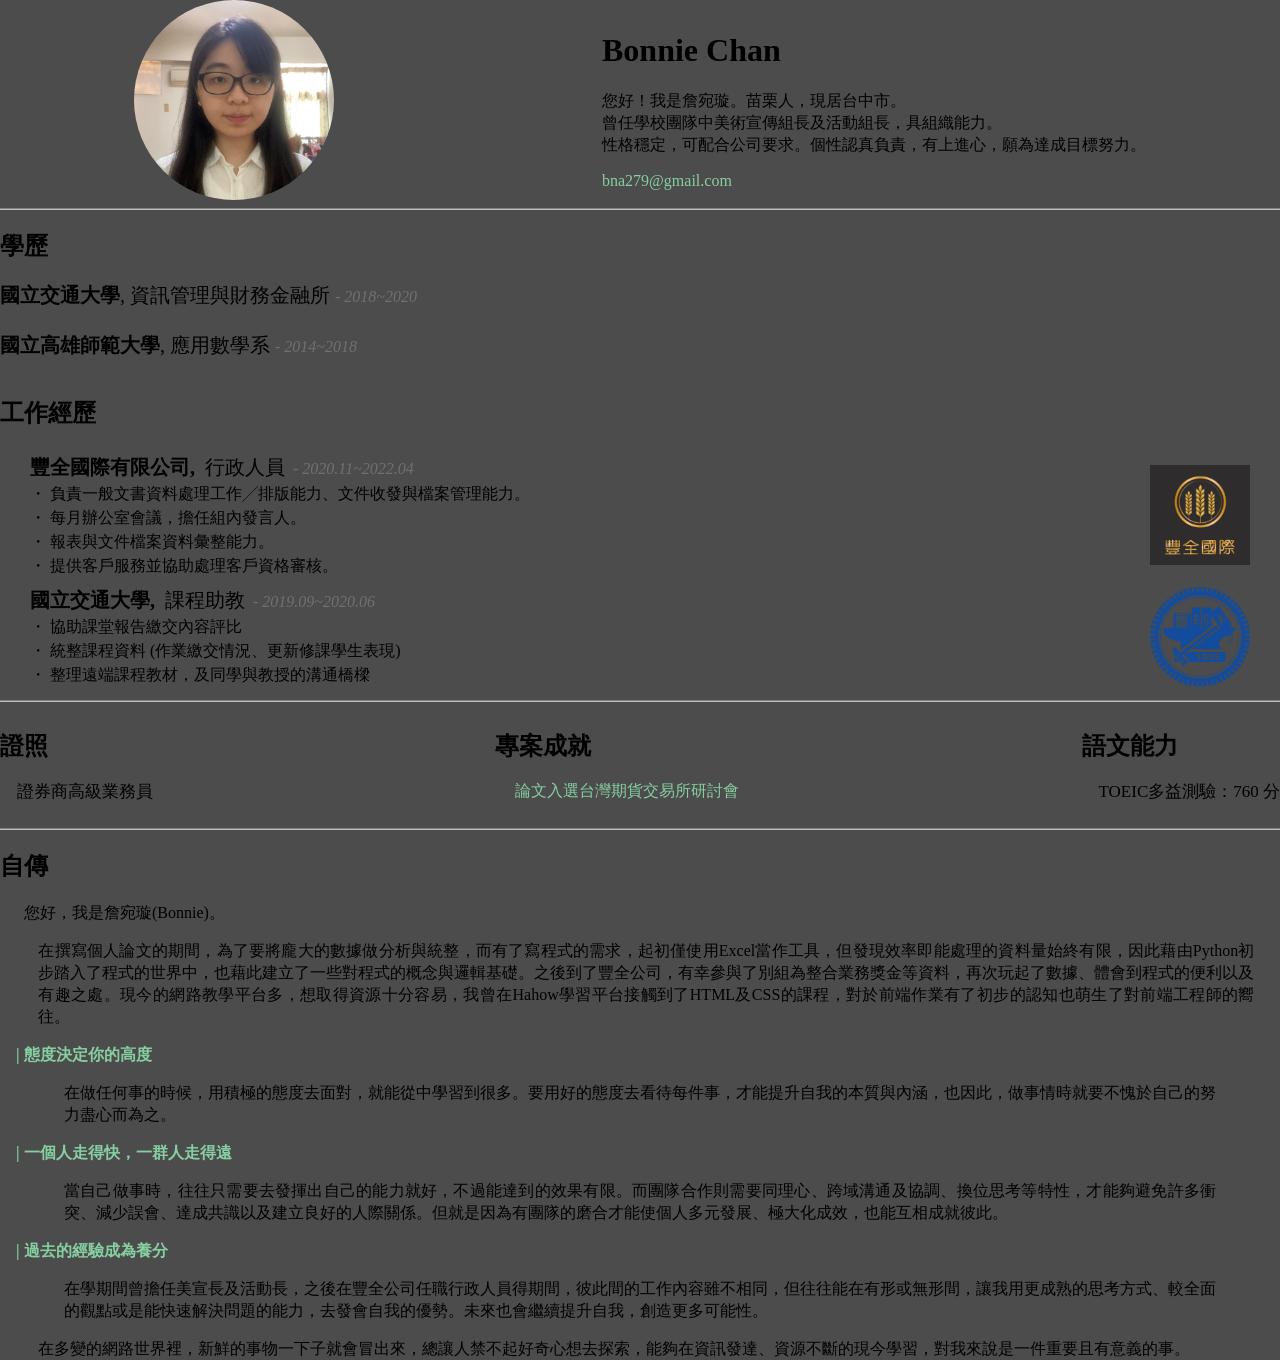
<file: first-page/index.html>
<!DOCTYPE html>
<html lang="zh-Hans-TW">
<head>
	<meta charset="UTF-8">
	<meta name="viewport" content="width=device-width, initial-scale=1.0">
	<title>WanHsuan_Chan</title>
	<link rel="stylesheet" href="index.css">
</head>
<body class="container">
	<div class="main0">
		<!-- 頭像 -->
		<img src=".\image\photo.jpg" alt="Candy "hight="200px" width="200px" style="border-radius: 50%;">

		<!-- 簡歷 -->
		<div>
			<h1> Bonnie Chan</h1>
			<p> 您好！我是詹宛璇。苗栗人，現居台中市。<br>曾任學校團隊中美術宣傳組長及活動組長，具組織能力。<br>性格穩定，可配合公司要求。個性認真負責，有上進心，願為達成目標努力。</li>
			</p>
			<a class = "hy" href="mailto:bna279@gmail.com">bna279@gmail.com</a>
			<br>	
		</div>
	</div>

	<hr style = "background-color: gray;height: 2px;opacity: 0.7;">
	
	<!-- 學歷 -->
	<div>
		<h2>學歷</h2>
		<ul class="ind">
			<li><b>國立交通大學</b>, 資訊管理與財務金融所 <span class="sub"><i>- 2018~2020</i></span></li>
			<br>
			<li><b>國立高雄師範大學</b>, 應用數學系 <span class="sub"><i>- 2014~2018</i></span></li>
		</ul>
		<br>
	</div>
	
	<!-- 工作經歷 -->
	<div>
		<h2>工作經歷</h2>
		<div class="main">
			<ul class="ind">
				<li><b>豐全國際有限公司,</b> &nbsp;行政人員<span class="sub"><i> &nbsp;- 2020.11~2022.04</i></span><br>
				<span style="font-size:16px">
				・ 負責一般文書資料處理工作╱排版能力、文件收發與檔案管理能力。<br>
				・ 每月辦公室會議，擔任組內發言人。<br>
				・ 報表與文件檔案資料彙整能力。<br>
				・ 提供客戶服務並協助處理客戶資格審核。
				</span></li>
			</ul>
			<img src=".\image\豐全logo.png" height="100px" title="豐全國際有限公司">
		</div>
		<div class="main">
			<ul class="ind">
				<li><b>國立交通大學,</b> &nbsp;課程助教<span class="sub"><i> &nbsp;- 2019.09~2020.06</i></span><br>
				<span style="font-size:16px">
				・ 協助課堂報告繳交內容評比<br>
				・ 統整課程資料 (作業繳交情況、更新修課學生表現)<br>
				・ 整理遠端課程教材，及同學與教授的溝通橋樑
				</span></li>
			</ul>
			<img src=".\image\NCTUlogo.png" height="100px" title="國立交通大學">
		</div>

	</div>

	<hr style = "background-color: gray;height: 2px;opacity: 0.7;">

	<div class="main1">
		<div>
			<h2>證照</h2>
			<p style="font-size: 17px"> &nbsp;&nbsp;&nbsp;&nbsp;證券商高級業務員</p>
		</div>
		<div>
			<h2>專案成就</h2>
			&nbsp;&nbsp;&nbsp;&nbsp;&nbsp;<a href="https://ctee.com.tw/news/futures/393679.html" target="_block" class="hy">論文入選台灣期貨交易所研討會</a>
		</div>
		<div>
			<h2>語文能力</h2>
			<p style="font-size: 17px"> &nbsp;&nbsp;&nbsp;&nbsp;TOEIC多益測驗：760 分</p>
		</div>
	</div>

	<hr style = "background-color: gray;height: 2px;opacity: 0.7;">
	
	<!-- 自傳 -->
	<h2>自傳</h2>
	<p>&ensp;&ensp;&ensp;您好，我是詹宛璇(Bonnie)。</p>
	<p style="text-align: justify; width: 95%; position: relative;left: 3%;">在撰寫個人論文的期間，為了要將龐大的數據做分析與統整，而有了寫程式的需求，起初僅使用Excel當作工具，但發現效率即能處理的資料量始終有限，因此藉由Python初步踏入了程式的世界中，也藉此建立了一些對程式的概念與邏輯基礎。之後到了豐全公司，有幸參與了別組為整合業務獎金等資料，再次玩起了數據、體會到程式的便利以及有趣之處。現今的網路教學平台多，想取得資源十分容易，我曾在Hahow學習平台接觸到了HTML及CSS的課程，對於前端作業有了初步的認知也萌生了對前端工程師的嚮往。</p>
	<div>
		<p>&ensp;&ensp;<span style="color:#86cfa1;"><b>| 態度決定你的高度</b></span></p>
		<p class="tp">在做任何事的時候，用積極的態度去面對，就能從中學習到很多。要用好的態度去看待每件事，才能提升自我的本質與內涵，也因此，做事情時就要不愧於自己的努力盡心而為之。</p>

		<p>&ensp;&ensp;<span style="color:#86cfa1;"><b>| 一個人走得快，一群人走得遠</b></span></p>
		<p class="tp">當自己做事時，往往只需要去發揮出自己的能力就好，不過能達到的效果有限。而團隊合作則需要同理心、跨域溝通及協調、換位思考等特性，才能夠避免許多衝突、減少誤會、達成共識以及建立良好的人際關係。但就是因為有團隊的磨合才能使個人多元發展、極大化成效，也能互相成就彼此。</p>

		<p>&ensp;&ensp;<span style="color:#86cfa1;"><b>| 過去的經驗成為養分</b></span></p>
		<p class="tp">在學期間曾擔任美宣長及活動長，之後在豐全公司任職行政人員得期間，彼此間的工作內容雖不相同，但往往能在有形或無形間，讓我用更成熟的思考方式、較全面的觀點或是能快速解決問題的能力，去發會自我的優勢。未來也會繼續提升自我，創造更多可能性。</p>
	</div>
	<p style="text-align: justify; width: 95%; position: relative;left: 3%;">在多變的網路世界裡，新鮮的事物一下子就會冒出來，總讓人禁不起好奇心想去探索，能夠在資訊發達、資源不斷的現今學習，對我來說是一件重要且有意義的事。</p>



</body>
</html>
</file>
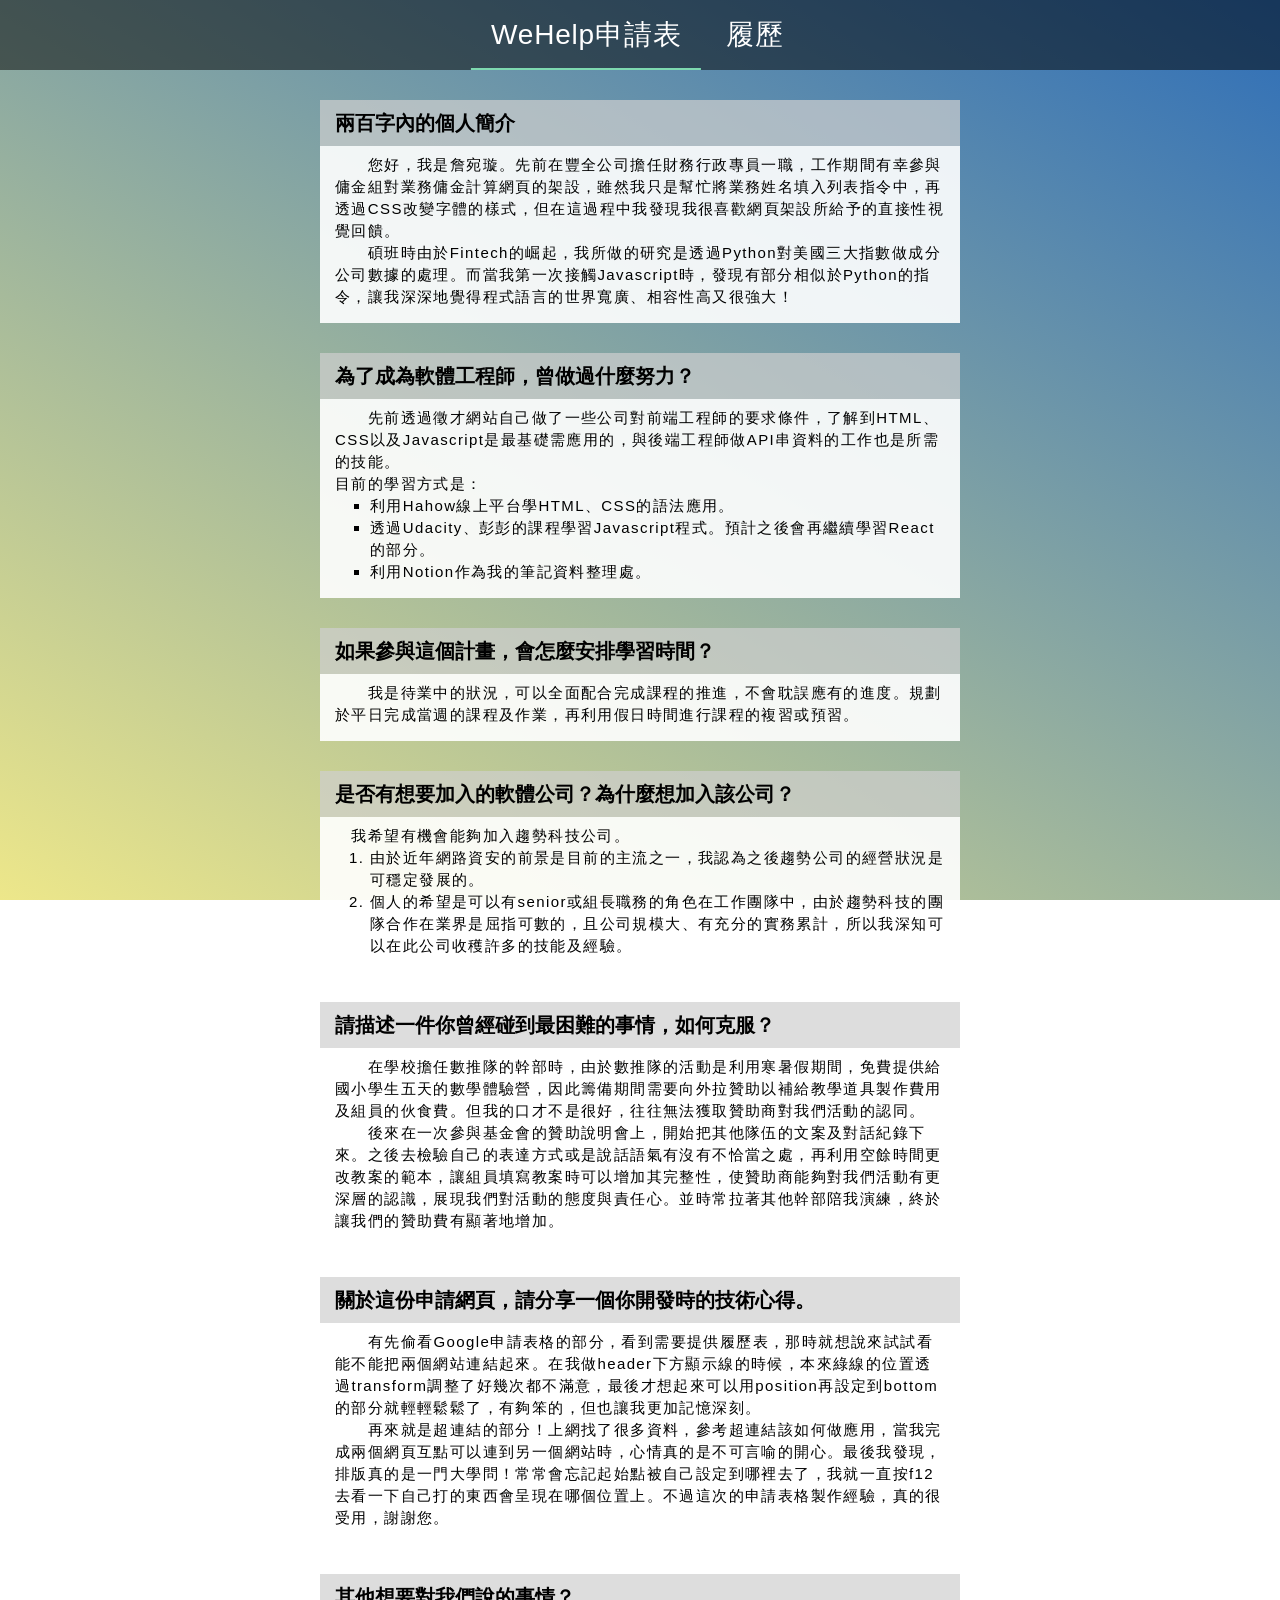
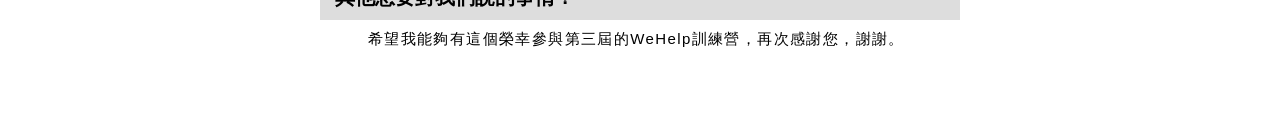
<file: first-page/application.html>
<!DOCTYPE html>
<html lang="zh-Hans-TW">
<head>
	<meta charset="UTF-8">
	<meta name="viewport" content="width=device-width, initial-scale=1.0">
	<title>WeHelp申請書</title>

	<link rel="stylesheet" href="style.css">
</head>
<body>
	<div class="wrapper">
		<div class="mainBGC"></div>

	<!-- START HEADER -->
		<div class="container">
			<ul class="header">
				<li><a href="application.html" class="current">WeHelp申請表</a></li>
				<li><a href="resume.html">履歷</a></li>
			</ul>
		</div>

	<!-- END HEADER -->

	<!-- START CONTENT -->
		<div class="main">
			<div class="element">
				<p class="question">兩百字內的個人簡介</p>
			</div>
			<div class="content">
				<p class="word">&emsp;&emsp;您好，我是詹宛璇。先前在豐全公司擔任財務行政專員一職，工作期間有幸參與傭金組對業務傭金計算網頁的架設，雖然我只是幫忙將業務姓名填入列表指令中，再透過CSS改變字體的樣式，但在這過程中我發現我很喜歡網頁架設所給予的直接性視覺回饋。<br>&emsp;&emsp;碩班時由於Fintech的崛起，我所做的研究是透過Python對美國三大指數做成分公司數據的處理。而當我第一次接觸Javascript時，發現有部分相似於Python的指令，讓我深深地覺得程式語言的世界寬廣、相容性高又很強大！</p>
			</div>

			<div class="element">
				<p class="question">為了成為軟體工程師，曾做過什麼努力？</p>
			</div>
			<div class="content">
				<p style="padding-bottom: 0" class="word">&emsp;&emsp;先前透過徵才網站自己做了一些公司對前端工程師的要求條件，了解到HTML、CSS以及Javascript是最基礎需應用的，與後端工程師做API串資料的工作也是所需的技能。</p>
				<ul style="padding-top: 0;list-style-type: square;" class="word">目前的學習方式是：
					<li>利用Hahow線上平台學HTML、CSS的語法應用。</li>
					<li>透過Udacity、彭彭的課程學習Javascript程式。預計之後會再繼續學習React的部分。</li>
					<li>利用Notion作為我的筆記資料整理處。</li>
				</ul>
			</div>

			<div class="element">
				<p class="question">如果參與這個計畫，會怎麼安排學習時間？</p>
			</div>
			<div class="content">
				<p class="word">&emsp;&emsp;我是待業中的狀況，可以全面配合完成課程的推進，不會耽誤應有的進度。規劃於平日完成當週的課程及作業，再利用假日時間進行課程的複習或預習。</p>
			</div>

			<div class="element">
				<p class="question">是否有想要加入的軟體公司？為什麼想加入該公司？</p>
			</div>
			<div class="content">
				<ol class="word">&emsp;我希望有機會能夠加入趨勢科技公司。
					<li>由於近年網路資安的前景是目前的主流之一，我認為之後趨勢公司的經營狀況是可穩定發展的。</li>
					<li>個人的希望是可以有senior或組長職務的角色在工作團隊中，由於趨勢科技的團隊合作在業界是屈指可數的，且公司規模大、有充分的實務累計，所以我深知可以在此公司收穫許多的技能及經驗。</li>
				</ol>
			</div>

			<div class="element">
				<p class="question">請描述一件你曾經碰到最困難的事情，如何克服？</p>
			</div>
			<div class="content">
				<p class="word">&emsp;&emsp;在學校擔任數推隊的幹部時，由於數推隊的活動是利用寒暑假期間，免費提供給國小學生五天的數學體驗營，因此籌備期間需要向外拉贊助以補給教學道具製作費用及組員的伙食費。但我的口才不是很好，往往無法獲取贊助商對我們活動的認同。<br>&emsp;&emsp;後來在一次參與基金會的贊助說明會上，開始把其他隊伍的文案及對話紀錄下來。之後去檢驗自己的表達方式或是說話語氣有沒有不恰當之處，再利用空餘時間更改教案的範本，讓組員填寫教案時可以增加其完整性，使贊助商能夠對我們活動有更深層的認識，展現我們對活動的態度與責任心。並時常拉著其他幹部陪我演練，終於讓我們的贊助費有顯著地增加。</p>
			</div>

			<div class="element">
				<p class="question">關於這份申請網頁，請分享一個你開發時的技術心得。</p>
			</div>
			<div class="content">
				<p class="word">&emsp;&emsp;有先偷看Google申請表格的部分，看到需要提供履歷表，那時就想說來試試看能不能把兩個網站連結起來。在我做header下方顯示線的時候，本來綠線的位置透過transform調整了好幾次都不滿意，最後才想起來可以用position再設定到bottom的部分就輕輕鬆鬆了，有夠笨的，但也讓我更加記憶深刻。<br>&emsp;&emsp;再來就是超連結的部分！上網找了很多資料，參考超連結該如何做應用，當我完成兩個網頁互點可以連到另一個網站時，心情真的是不可言喻的開心。最後我發現，排版真的是一門大學問！常常會忘記起始點被自己設定到哪裡去了，我就一直按f12去看一下自己打的東西會呈現在哪個位置上。不過這次的申請表格製作經驗，真的很受用，謝謝您。</p>
			</div>

			<div class="element">
				<p class="question">其他想要對我們說的事情？</p>
			</div>
			<div class="content">
				<p class="word" style="margin-bottom: 50px">&emsp;&emsp;希望我能夠有這個榮幸參與第三屆的WeHelp訓練營，再次感謝您，謝謝。</p>
			</div>
		</div>
	<!-- END CONTENT -->
	</div>
</body>
</html>
</file>
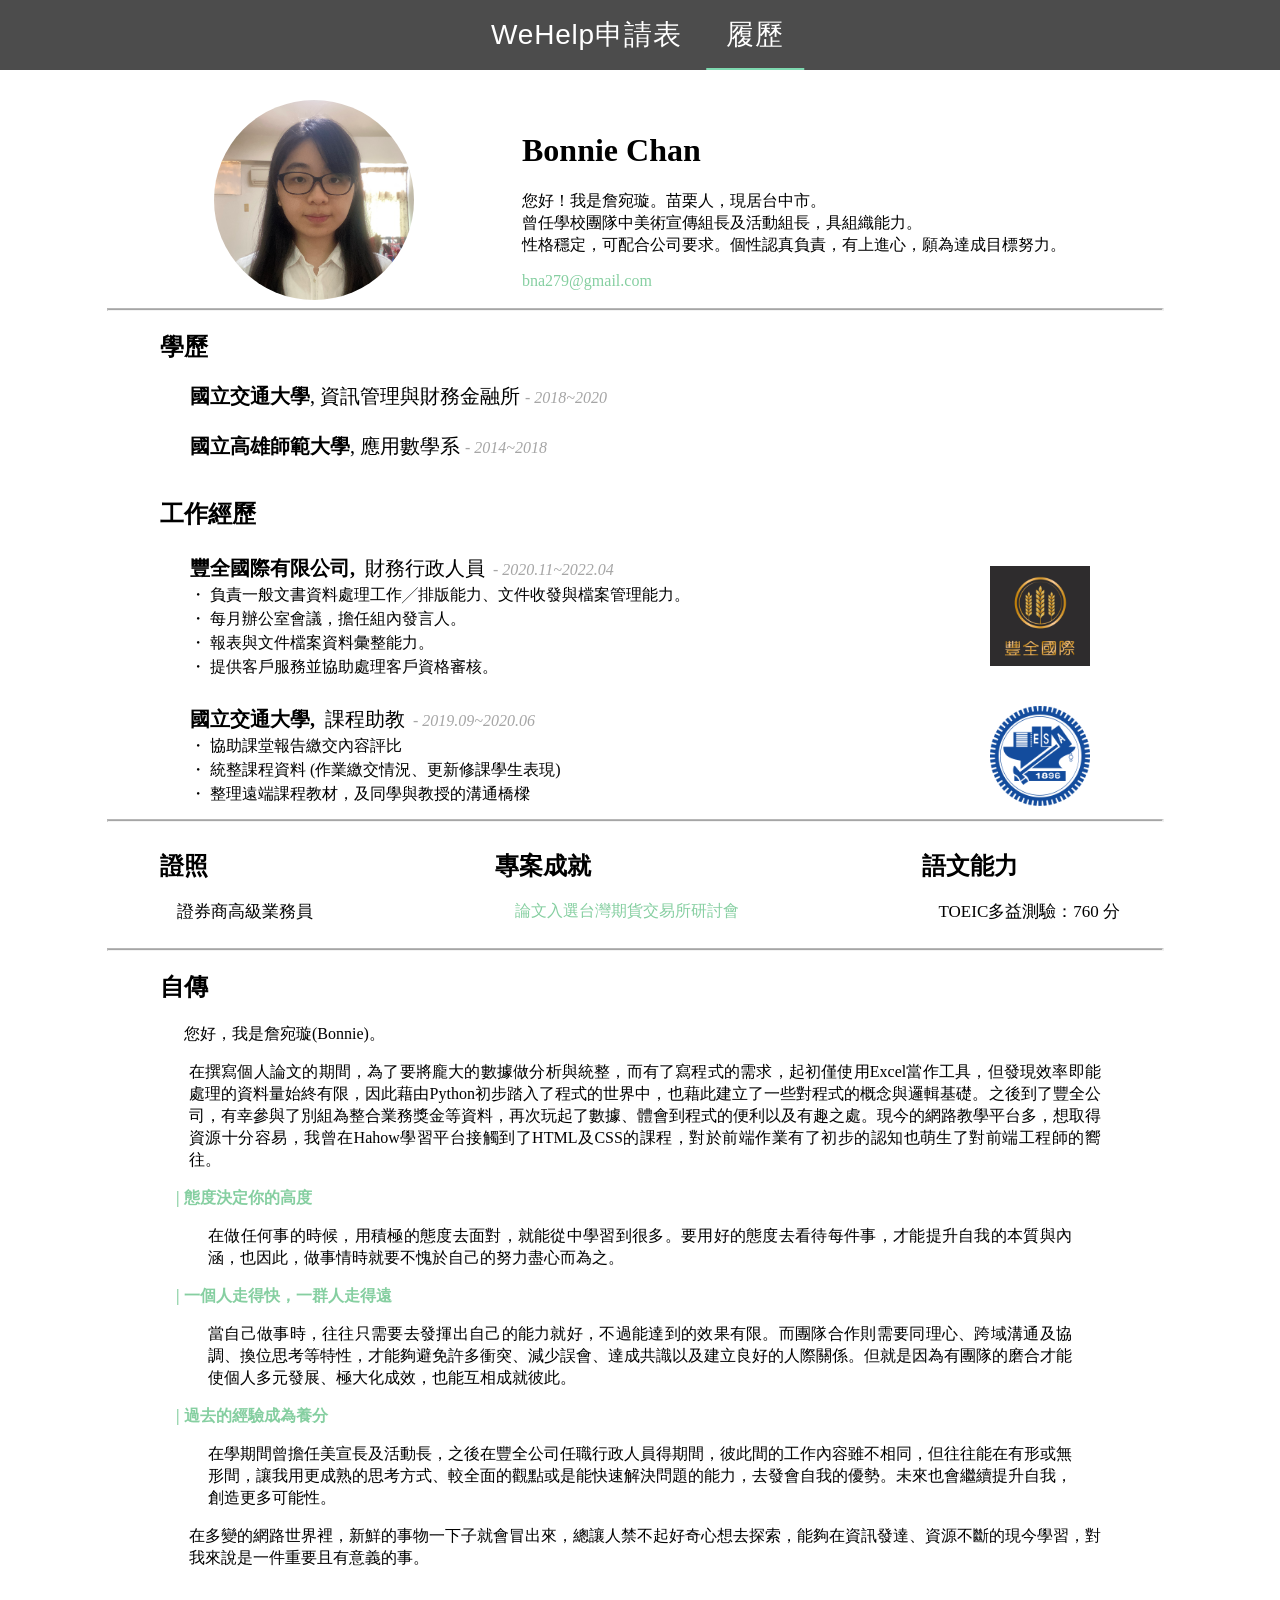
<file: first-page/resume.html>
<!DOCTYPE html>
<html lang="zh-Hans-TW">
<head>
	<meta charset="UTF-8">
	<meta name="viewport" content="width=device-width, initial-scale=1.0">
	<title>WanHsuan_Chan</title>
	<link rel="stylesheet" href="index.css">
</head>
<body>
	<!-- 表頭 -->
	<div class="container">
		<ul class="header">
			<li><a href="application.html">WeHelp申請表</a></li>
			<li><a href="resume.html" class="current">履歷</a></li>
		</ul>
	</div>

	<div class="wrapper">
		<div class="main0">
			<!-- 頭像 -->
			<img src=".\image\photo.jpg" alt="Candy "hight="200px" width="200px" style="border-radius: 50%;">

			<!-- 簡歷 -->
			<div>
				<h1>Bonnie Chan</h1>
				<p>您好！我是詹宛璇。苗栗人，現居台中市。<br>曾任學校團隊中美術宣傳組長及活動組長，具組織能力。<br>性格穩定，可配合公司要求。個性認真負責，有上進心，願為達成目標努力。</li>
				</p>
				<a class = "hy" href="mailto:bna279@gmail.com">bna279@gmail.com</a>
				<br>	
			</div>
		</div>

		<hr>
		
		<!-- 學歷 -->
		<div>
			<h2>學歷</h2>
			<ul class="ind">
				<li style="padding-left: 30px;"><b>國立交通大學</b>, 資訊管理與財務金融所 <span class="sub"><i>- 2018~2020</i></span></li>
				<br>
				<li style="padding-left: 30px;"><b>國立高雄師範大學</b>, 應用數學系 <span class="sub"><i>- 2014~2018</i></span></li>
			</ul>
			<br>
		</div>
		
		<!-- 工作經歷 -->
		<div>
			<h2>工作經歷</h2>
			<div class="main">
				<ul class="ind">
					<li><b>豐全國際有限公司,</b> &nbsp;財務行政人員<span class="sub"><i> &nbsp;- 2020.11~2022.04</i></span><br>
					<span style="font-size:16px">
					・ 負責一般文書資料處理工作╱排版能力、文件收發與檔案管理能力。<br>
					・ 每月辦公室會議，擔任組內發言人。<br>
					・ 報表與文件檔案資料彙整能力。<br>
					・ 提供客戶服務並協助處理客戶資格審核。
					</span></li>
				</ul>
				<img src=".\image\豐全logo.png" height="100px" title="豐全國際有限公司">
			</div>
			<br>
			<div class="main">
				<ul class="ind">
					<li><b>國立交通大學,</b> &nbsp;課程助教<span class="sub"><i> &nbsp;- 2019.09~2020.06</i></span><br>
					<span style="font-size:16px">
					・ 協助課堂報告繳交內容評比<br>
					・ 統整課程資料 (作業繳交情況、更新修課學生表現)<br>
					・ 整理遠端課程教材，及同學與教授的溝通橋樑
					</span></li>
				</ul>
				<img src=".\image\NCTUlogo.png" height="100px" title="國立交通大學">
			</div>

		</div>

		<hr>

		<div class="main1">
			<div>
				<h2>證照</h2>
				<p style="font-size: 17px"> &nbsp;&nbsp;&nbsp;&nbsp;證券商高級業務員</p>
			</div>
			<div>
				<h2>專案成就</h2>
				&nbsp;&nbsp;&nbsp;&nbsp;&nbsp;<a href="https://ctee.com.tw/news/futures/393679.html" target="_block" class="hy">論文入選台灣期貨交易所研討會</a>
			</div>
			<div>
				<h2>語文能力</h2>
				<p style="font-size: 17px"> &nbsp;&nbsp;&nbsp;&nbsp;TOEIC多益測驗：760 分</p>
			</div>
		</div>

		<hr>
		
		<!-- 自傳 -->
		<h2>自傳</h2>
		<p>&ensp;&ensp;&ensp;您好，我是詹宛璇(Bonnie)。</p>
		<p style="text-align: justify; width: 95%; position: relative;left: 3%;">在撰寫個人論文的期間，為了要將龐大的數據做分析與統整，而有了寫程式的需求，起初僅使用Excel當作工具，但發現效率即能處理的資料量始終有限，因此藉由Python初步踏入了程式的世界中，也藉此建立了一些對程式的概念與邏輯基礎。之後到了豐全公司，有幸參與了別組為整合業務獎金等資料，再次玩起了數據、體會到程式的便利以及有趣之處。現今的網路教學平台多，想取得資源十分容易，我曾在Hahow學習平台接觸到了HTML及CSS的課程，對於前端作業有了初步的認知也萌生了對前端工程師的嚮往。</p>
		<div>
			<p>&ensp;&ensp;<span style="color:#86cfa1;"><b>| 態度決定你的高度</b></span></p>
			<p class="tp">在做任何事的時候，用積極的態度去面對，就能從中學習到很多。要用好的態度去看待每件事，才能提升自我的本質與內涵，也因此，做事情時就要不愧於自己的努力盡心而為之。</p>

			<p>&ensp;&ensp;<span style="color:#86cfa1;"><b>| 一個人走得快，一群人走得遠</b></span></p>
			<p class="tp">當自己做事時，往往只需要去發揮出自己的能力就好，不過能達到的效果有限。而團隊合作則需要同理心、跨域溝通及協調、換位思考等特性，才能夠避免許多衝突、減少誤會、達成共識以及建立良好的人際關係。但就是因為有團隊的磨合才能使個人多元發展、極大化成效，也能互相成就彼此。</p>

			<p>&ensp;&ensp;<span style="color:#86cfa1;"><b>| 過去的經驗成為養分</b></span></p>
			<p class="tp">在學期間曾擔任美宣長及活動長，之後在豐全公司任職行政人員得期間，彼此間的工作內容雖不相同，但往往能在有形或無形間，讓我用更成熟的思考方式、較全面的觀點或是能快速解決問題的能力，去發會自我的優勢。未來也會繼續提升自我，創造更多可能性。</p>
		</div>
		<p style="text-align: justify; width: 95%; position: relative;left: 3%;">在多變的網路世界裡，新鮮的事物一下子就會冒出來，總讓人禁不起好奇心想去探索，能夠在資訊發達、資源不斷的現今學習，對我來說是一件重要且有意義的事。</p>
	</div>


</body>
</html>
</file>
<file: first-page/index.css>
*{
	position: relative;
	box-sizing: border-box;
}
body{
	padding: 0;
	margin: 0;
	height: 100%;
	width: 100%;
}
a{
	text-decoration: none;
	color: #fff;
}
ul{
	list-style: none;
	margin: 0;
	padding: 0;
}
p{
	line-height: 22px;
}
hr{
	background-color: gray;
	height: 3px;
	width: 110%;
	opacity: 0.7;

	transform: translate(-5%);
}
/*表頭設計*/
.container{
	width: 100%;
	height: 70px;
	background-color: rgba(0,0,0,0.7);
}
.header{
	display: flex;
	font-family: Arial;
	font-size: 28px;

	position: absolute;
	top: 50%;
	left: 50%;
	transform: translate(-50%,-50%);
}
.header >li >a{
	display: block;
	line-height: 22px;
	padding: 24px 20px;
	margin-right: 5px;
	letter-spacing: 0.8px;
}
.header > li > a:after{
	content: "";
	position: absolute;
	width: 0%;
	height: 2.5px;
	background-color: #7ed9b0;
	bottom: 0;
	left: 50%;
	transform: translateX(-50%);

	transition: all 0.2s;
}
.header > li:hover > a:after{
	width: 100%;
}
/* 定位 */
.header > li > a.current:after{width: 100%;}

.wrapper {
    width: 75%;
    margin: 50px auto;
    margin-top: 30px;
}
/*圖片、文字排版*/
.main {
    display: flex;
    justify-content: space-between;
    align-items: center;
    padding: 5px 30px;
}
.main0{
	display: flex;
    justify-content: space-around;
    align-items: center;
}
.main1 {
	display: flex;
	justify-content: space-between;
	align-items: flex-start;
}


/*超連結之變化*/
.hy{
	text-decoration: none;
	color: #86cfa1;
}
/*超連結轉場效果*/
.hy:hover{
	color: #609c74;
	text-decoration: underline;
}


/*字體*/
.ind{
	font-size: 20px;
	font-family: 微軟正黑體;
}

/*橫軸-直線*/
.sub{
	color: gray;
	font-size: 16px;
	font-family: cursive;
	opacity: 0.7;	/*透明度*/
}

/*自傳小框框*/
.tp{
	text-align:justify;
	width: 90%;
	position: relative;
	left: 5%;
	font-family: 微軟正黑體;
}
</file>
<file: first-page/style.css>
*{
	position: relative;
	box-sizing: border-box;
}
body{
	padding: 0;
	margin: 0;
	height: 100%;
	width: 100%;
}
a{
	text-decoration: none;
	color: #fff;
}
ul{
	list-style: none;
	margin: 0;
	padding: 0;
}

.wrapper{
	width: 100%;
}
.mainBGC{
	background: linear-gradient(30deg,#ede78a,#2e6eb8);
	height: 100%;
	width: 100%;

	position: fixed;
	top: 0;
	left: 0;
}
/* ──── 表頭設計 ──── */
.container{
	width: 100%;
	height: 70px;
	background-color: rgba(0,0,0,0.5);
}
.header{
	display: flex;
	font-family: Arial;
	font-size: 28px;

	position: absolute;
	top: 50%;
	left: 50%;
	transform: translate(-50%,-50%);
}
.header >li >a{
	display: block;
	line-height: 22px;
	padding: 24px 20px;
	margin-right: 5px;
	letter-spacing: 0.8px;
}
.header > li > a:after{
	content: "";
	position: absolute;
	width: 0%;
	height: 2.5px;
	background-color: #7ed9b0;
	bottom: 0;
	left: 50%;
	transform: translateX(-50%);

	transition: all 0.2s;
}
.header > li:hover > a:after{
	width: 100%;
}
/* 定位 */
.header > li > a.current:after{width: 100%;}

/* ──── 內容設計 ──── */
.element{
	margin: 0 auto;
	margin-top: 30px;
	width: 50%;
	background-color: rgba(207,207,207,0.7);
}
.question{
	font-size: 20px;
	line-height: 40px;
	font-family: 微軟正黑體;
	font-weight: bold;
	padding: 3px 15px;
	margin: 0;
}
.content{
	margin: 0 auto;
	width: 50%;
	background-color: rgba(256,256,256,0.9);
}
.word{
	font-size: 15px;
	font-family: arial;
	padding: 8px 15px;
	padding-bottom: 15px;
	letter-spacing: 1.4px;
	line-height: 22px;
	margin: 0;
}
.word >li{
	transform: translate(35px);
	padding-right: 30px;
}
</file>
